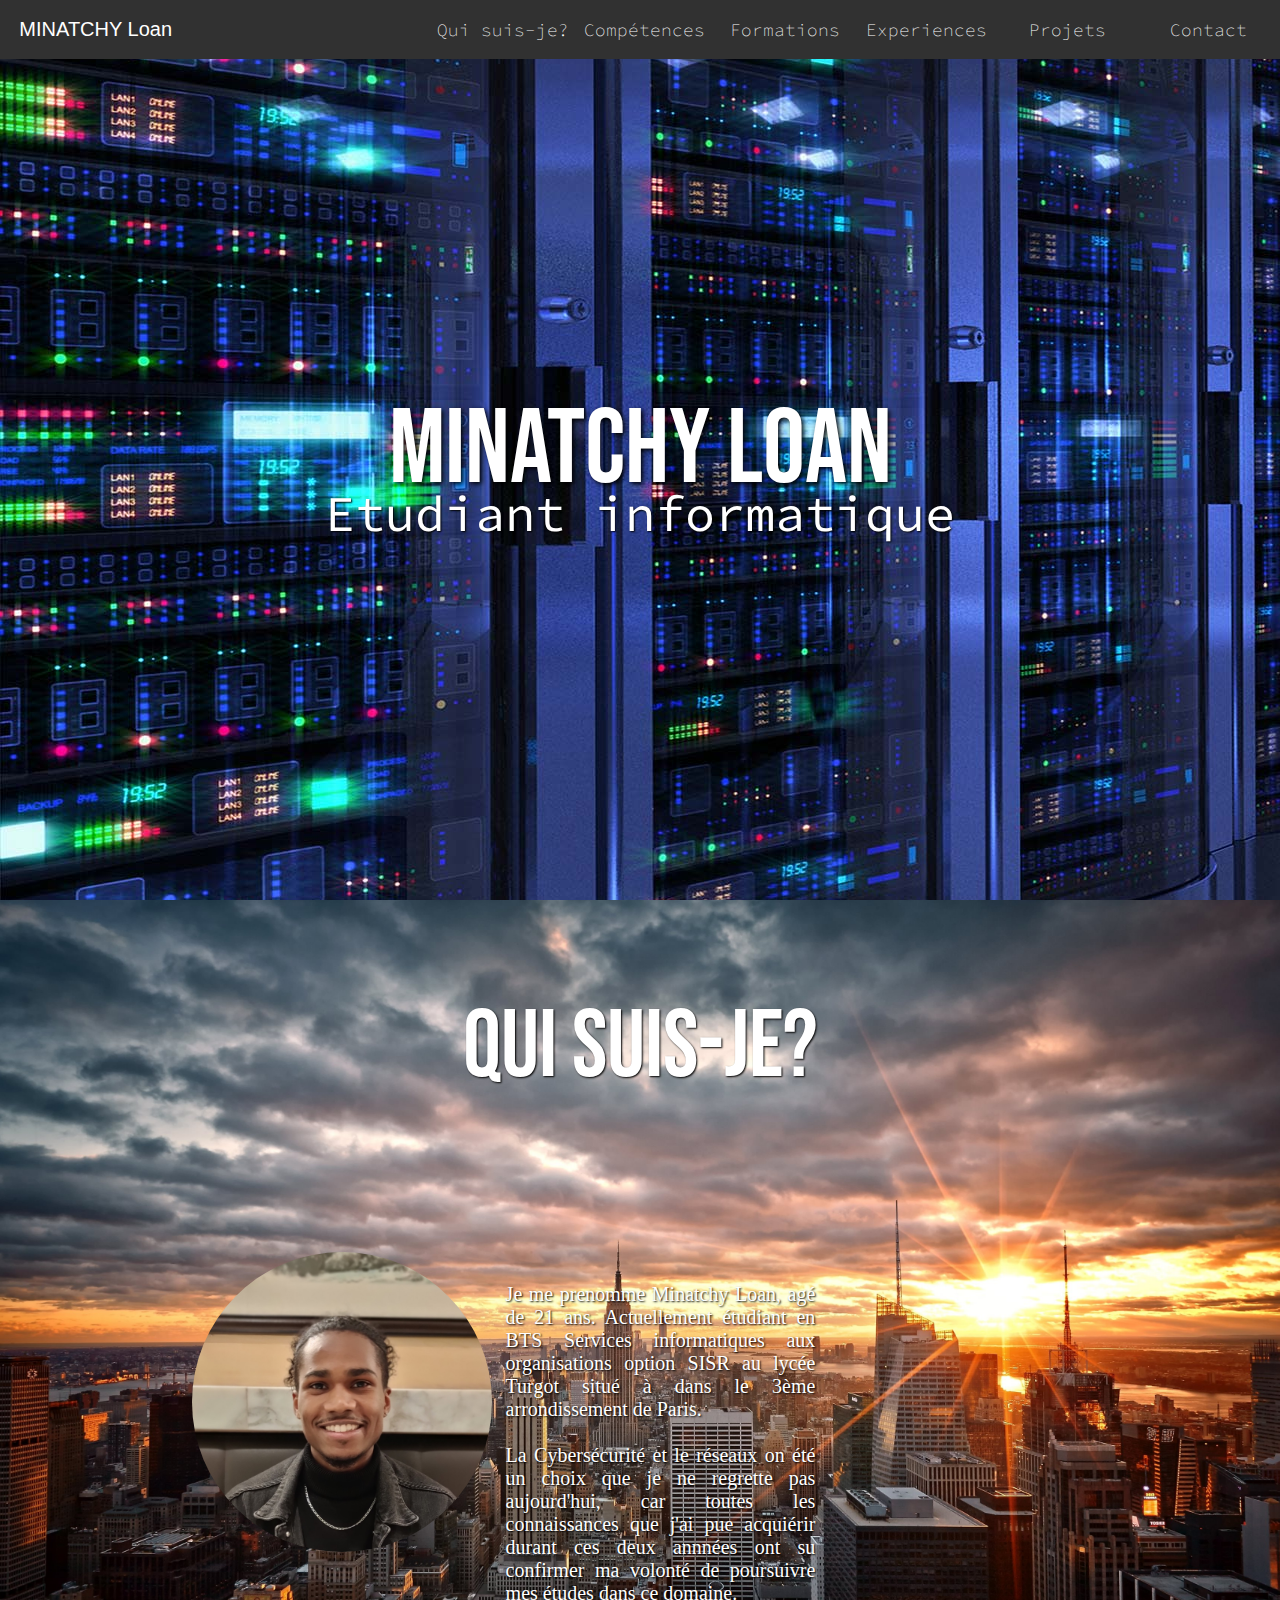
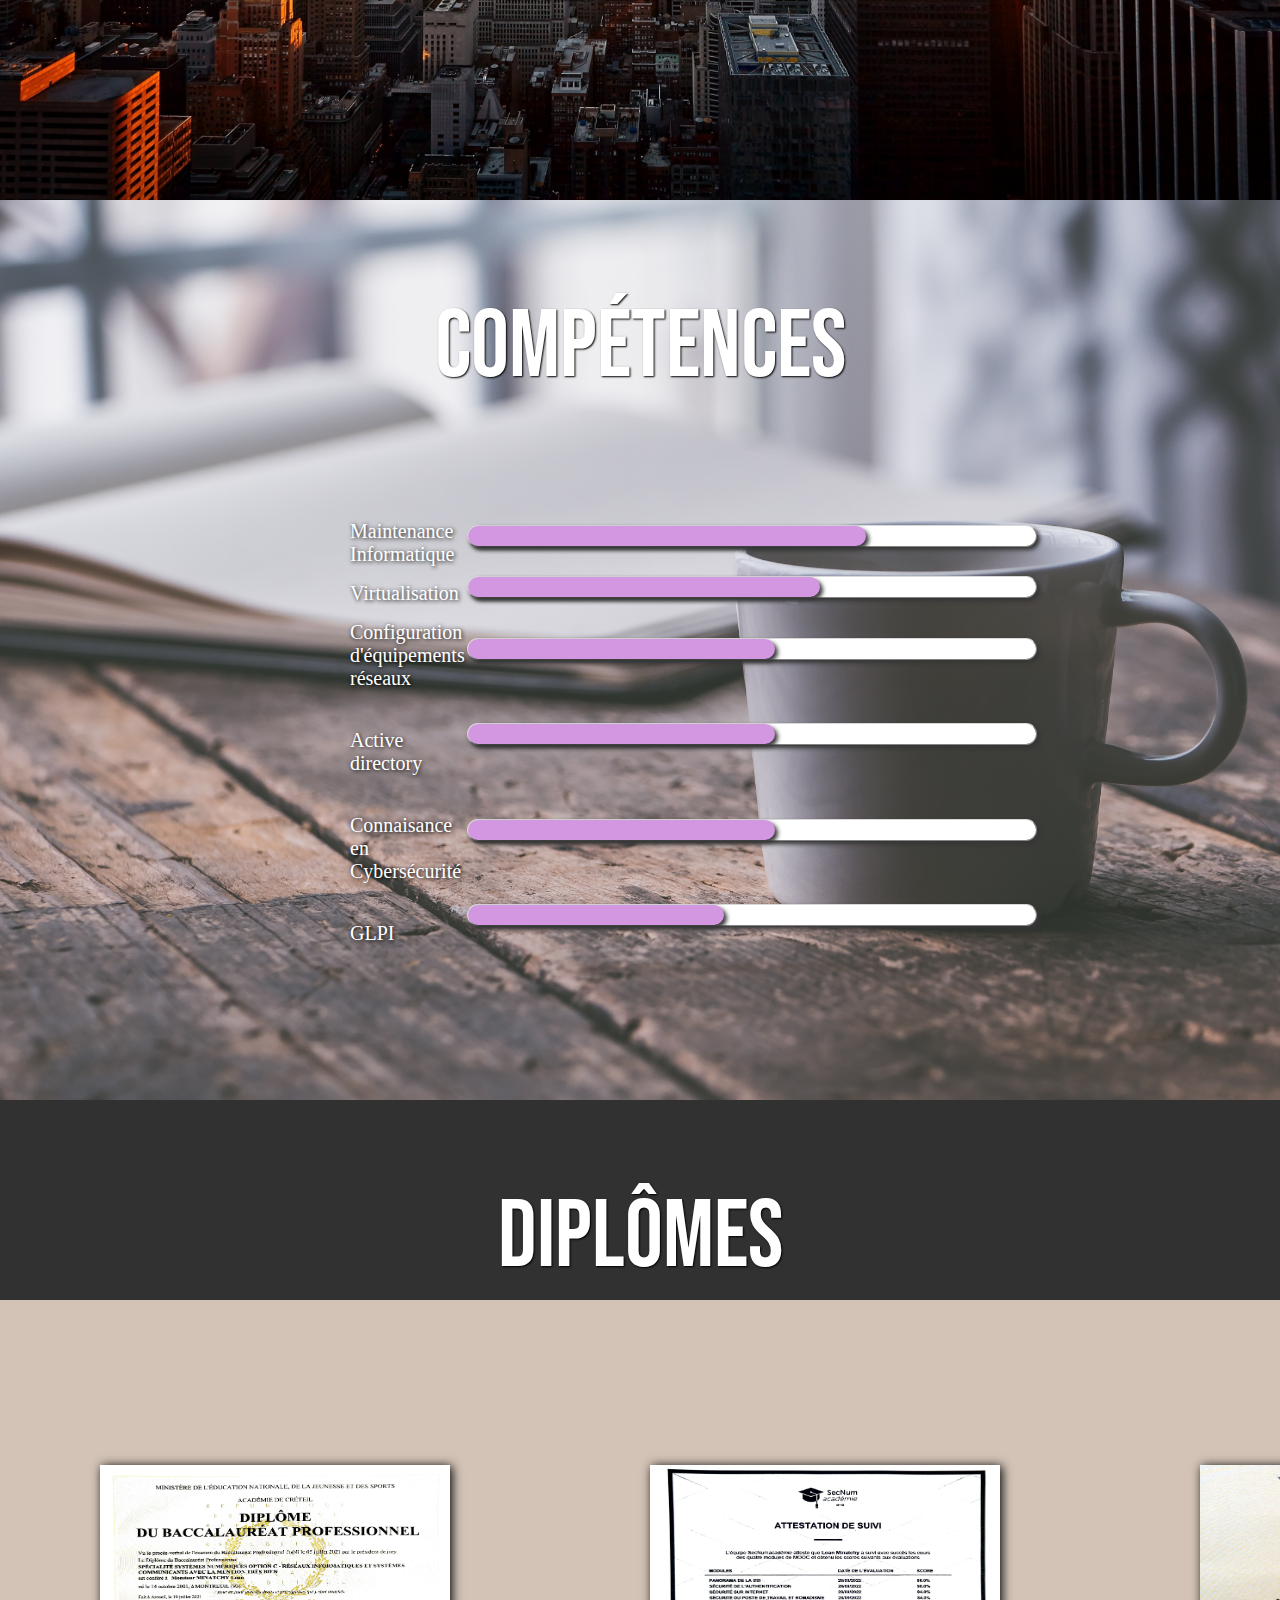
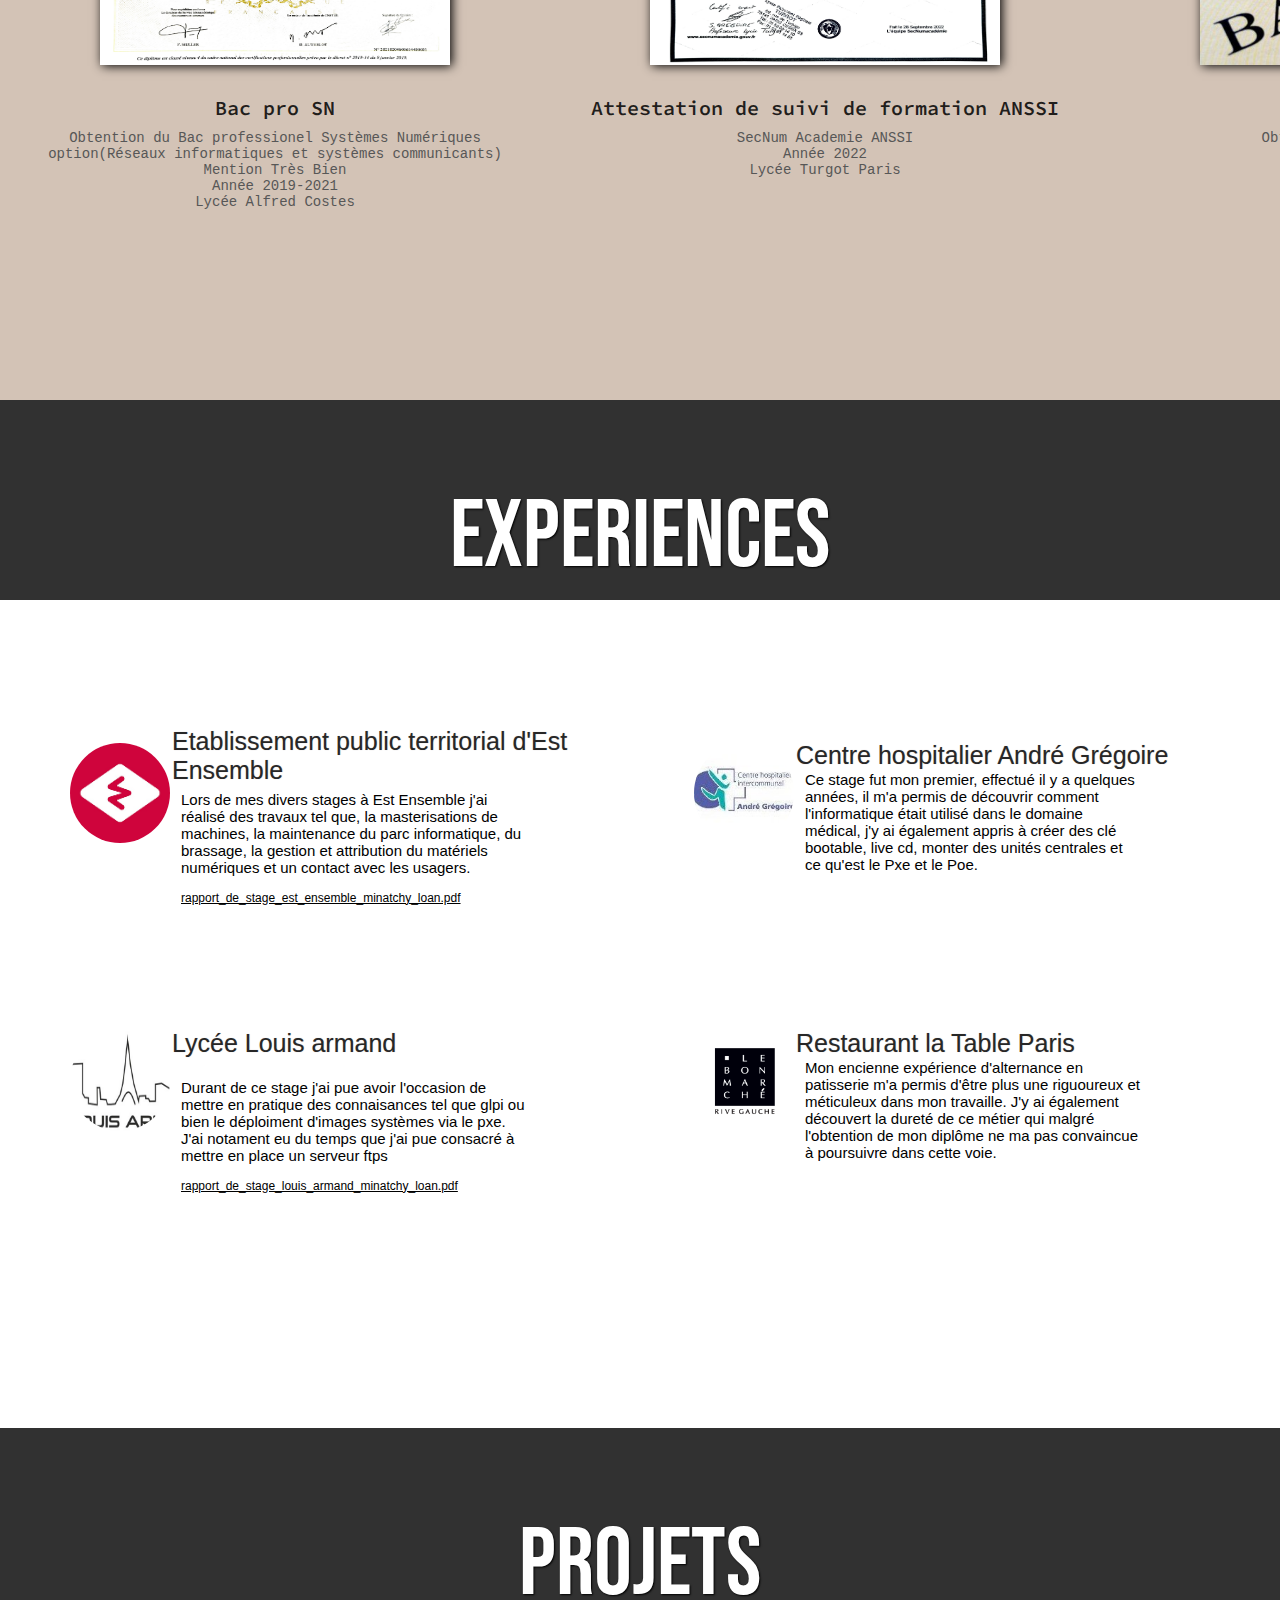
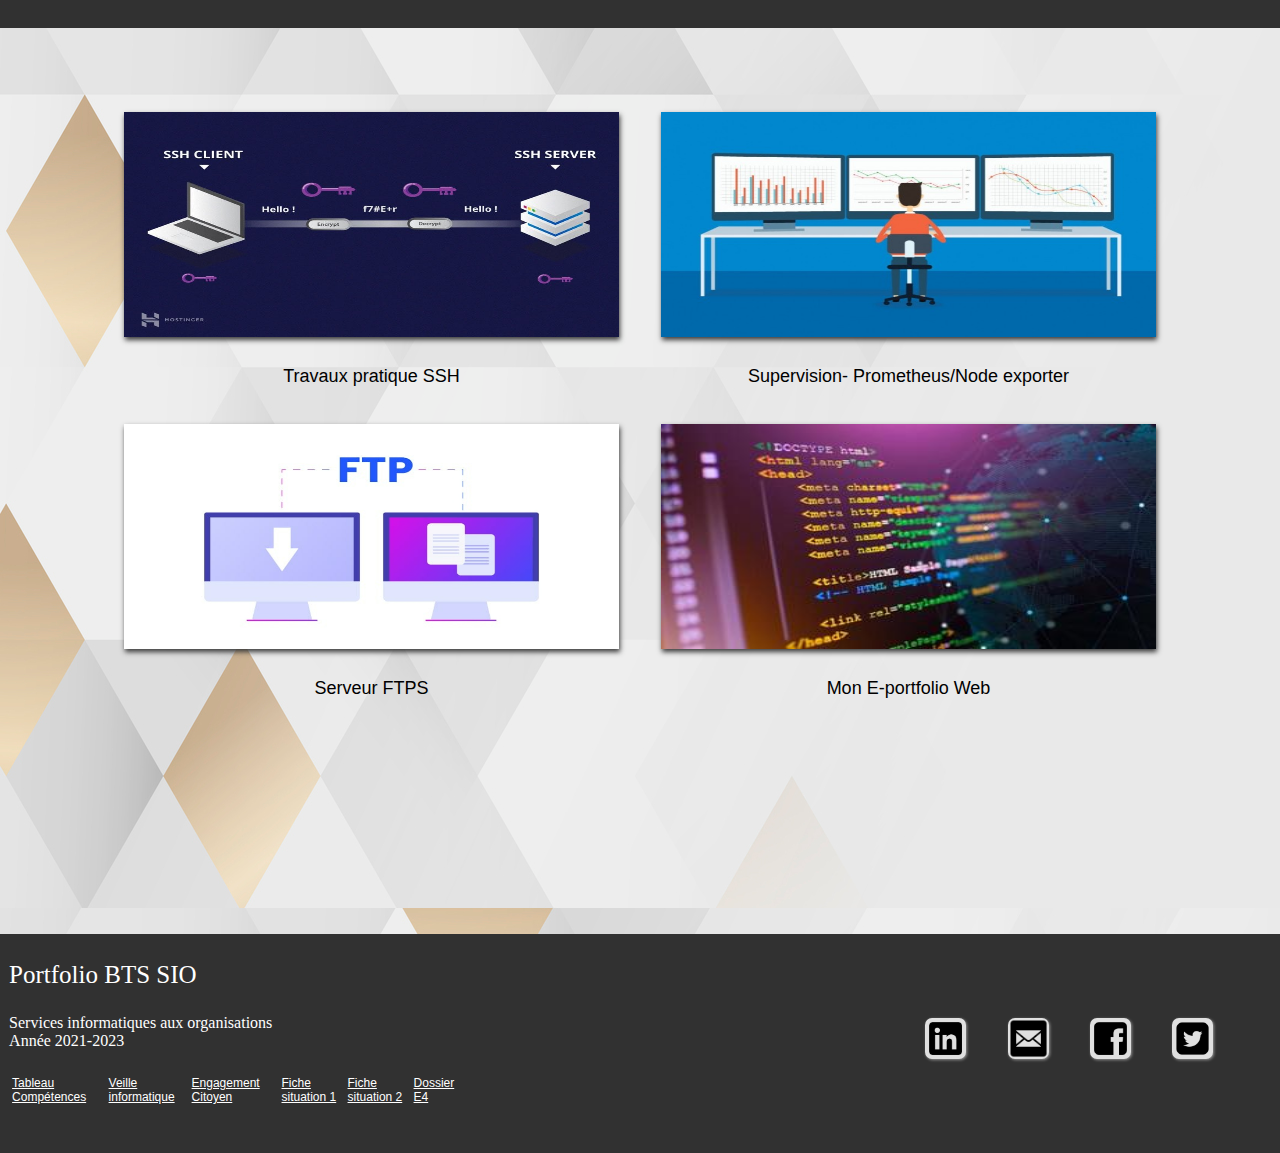
<file: index.html>
<html class="html"> 
	<head>
			<style>
					a{   /** Supression du soulignement sous les lien **/
						text-decoration:none;
					}
			</style>
		
		<title>Portfolio Minatchy Loan</title>	
		<meta charset="UTF-8">
		<link href="style - Copie.css" type="text/css" rel="stylesheet" media="all">
		

		<div class='firsttitle'>
				<link rel="preconnect" href="https://fonts.googleapis.com">
				<link rel="preconnect" href="https://fonts.gstatic.com" crossorigin>
				<link href="https://fonts.googleapis.com/css2?family=Bebas+Neue&family=Montserrat&family=Source+Code+Pro:wght@300&family=Staatliches&display=swap" rel="stylesheet">
			
			<style>
					.firsttitle,.sousFirstTitle{
								color: white;
					}
			</style>
		</div>			
		
		<div class='firsttitle'>
				<link rel="preconnect" href="https://fonts.googleapis.com">
				<link rel="preconnect" href="https://fonts.gstatic.com" crossorigin>
				<link href="https://fonts.googleapis.com/css2?family=Montserrat&family=Source+Code+Pro:wght@300&display=swap" rel="stylesheet">
		

			
		</div>
	</head>


			<!--Décoration sous title
			<div class="underline"></div>-->
			<!--Entete-->
			<body class="body">
			<table class="tableauFirst">
				<tr>
					<th class="cellule1TableauFirst"><p class="colortext">MINATCHY Loan</p></th>
					<th class="celluleTableauFirst"><a href="#QuiSuisJe"><p class="colortext">Qui suis-je?</p> </a> </th>
					<th class="celluleTableauFirst"><a href="#Competences"><p class="colortext">Compétences<p></a></th>  
					<th class="celluleTableauFirst"><a href="#formation"><p class="colortext">Formations</p> </a> </th>
					<th class="celluleTableauFirst"><a href="#experiences"><p class="colortext">Experiences</p> </a> </th>
					<th class="celluleTableauFirst"><a href="#projets"><p class="colortext">Projets</p> </a> </th>
					<th class="celluleTableauFirst"><a href="#contact"><p class="colortext">Contact</p> </a></th>
				</tr>
			</table>

			
				<!--Premiere image-->
					<div class="blurFilter">
						<div class='imgfirst' >
							<!--<img src="1er image-server-computer.jpg"   >class="blurFilter"-->
							<div class='firsttitle'>MINATCHY LOAN <br></div>
							<div class='sousFirstTitle'>Etudiant informatique</div>
						</div>
					</div>
				
				<!--Qui suis-je?-->
				<div class="backgroundQ">
					<div id="QuiSuisJe">
						<div class="title">Qui suis-je?</div>
					</div>
						<div class="boxContenueTitle">
							<table class="tableau2">
								<td class="colone1Tableau2">
									<img class='imageRonde' src="me3.jpg"> 
								</td >

								<td class="colone2Tableau2">
									<div class='enteteMaBio'>
										<p>Je me prenomme Minatchy Loan, agé de 21 ans. Actuellement étudiant en BTS Services informatiques aux organisations option SISR au lycée Turgot situé à dans le 3ème arrondissement de Paris.<br><br>
											La Cybersécurité et le réseaux on été un choix que je ne regrette pas aujourd'hui, car toutes les connaissances que j'ai pue acquiérir durant ces deux annnées ont su confirmer ma volonté de poursuivre mes études dans ce domaine.
									</div>
								</td>
							</table>
						</div>		
				</div>

				<!--Compétence-->
				<div class="backgroundC">
					<div id="Competences">
						<div class="title">Compétences</div>
							<!--<div class="underline"></div>-->
								<div class="boxContenueTitle">
								
							<table class=tableau3Competence>
								<tr class="redimentionTrCompetence">
										<td  class="redimentionTdC1"><p class="sousTiltleCompetence">Maintenance Informatique<p></td>
										<td class="redimentionTdC2"><div class="barre100"><div class="barre90"></div></td></div>
										
								</tr>
								
								<tr class="redimentionTrCompetence">	
										<td class="redimentionTdC1"><p class="sousTiltleCompetence">Virtualisation<p></td>
										<td class="redimentionTdC2"><div class="barre100"><div class="barre80"></div></td></div>

								</tr>

								<tr class="redimentionTrCompetence">
										<td class="redimentionTdC1"><p class="sousTiltleCompetence">Configuration d'équipements réseaux<p></td>
										<td class="redimentionTdC2"><div class="barre100"><div class="barre70"></div></td></div>
								</tr>

								<tr class="redimentionTrCompetence">
									<td class="redimentionTdC1"><p class="sousTiltleCompetence"><br>Active directory</br></p></td>
									<td class="redimentionTdC2"><div class="barre100"><div class="barre70"></div></td></div>
								</tr>

								<tr class="redimentionTrCompetence">
									<td class="redimentionTdC1"><p class="sousTiltleCompetence"><br>Connaisance en Cybersécurité</br></p></td>
									<td class="redimentionTdC2"><div class="barre100"><div class="barre70"></div></td></div>
								</tr>

								<tr class="redimentionTrCompetence">
									<td class="redimentionTdC1"><p class="sousTiltleCompetence"><br>GLPI</br></p></td>
									<td class="redimentionTdC2"><div class="barre100"><div class="barre60"></div></td></div>
								</tr>

							</table>
						</div>
					</div>
				</div> 
				   
				<!--Diplome-->
				<div class="backgroundD">
				<div id="formation"></div>
					<div class="title2">Diplômes</div>
					<div class="boxContenueDiplome"> 
				
						<table class="tableau4Diplome">
							<tr>
								<td class="imageBoxDiplome"><img src="Bac_pro.PNG" class="miniBoxImage"> </td>
								<td class="imageBoxDiplome"><img src="Attestation.PNG"  class="miniBoxImage"> </td>
								<td class="imageBoxDiplome"><img src="diplome.jpeg"  class="miniBoxImage"> </td>
							</tr>

							<tr>
								<td class="celluleTitreDiplome"><p class=titreDiplome>Bac pro SN</p></td>
								<td class="celluleTitreDiplome"><p class=titreDiplome>Attestation de suivi de formation ANSSI</p></td>
								<td class="celluleTitreDiplome"><p class=titreDiplome>Cap pâtisserie</p></td>
							</tr>
							
							<tr>
								<td class="celluleTexteDiplome">
									<p class="textDiplome">Obtention du Bac professionel Systèmes Numériques<br>
									option(Réseaux informatiques et systèmes communicants)<br>
									Mention Très Bien <br>
									Année 2019-2021<br>
									Lycée Alfred Costes</p>
								</td>

								<td class="celluleTexteDiplome">
									<p class="textDiplome">SecNum Academie ANSSI<br>
										Année 2022<br>
										Lycée Turgot Paris</p>
								</td>

								<td class="celluleTexteDiplome">
									<p class="textDiplome">Obtention du Cap pâtisserie<br>
									Année 2017-2019 <br>
									Campus des métier</p>
								</td>
							<tr>
						</table>
					</div>
				</div>
					
					<!--Experience(faute d'orthographe à corriger çi dessous)-->
					<div class="backgroundE">
					<div id="experiences"></div>
							<div class="title2">Experiences</div>
							<div class="boxContenueTitle"> 
						
								<table class="tableau5Experiences">
									<tr>
										<td rowspan="2" class="redimentionCelluleImageronde"><a href="Présentation powerpoint- Minatchy Loan.pptx" download="soutenance_de_stage_minatchy_loan.ppxt"><img src="estEnsemble.png" class="miniCercleImage"> </a></td>
										<td class=boxTitleExperience><p class="titreExperience">Etablissement public territorial d'Est Ensemble</p></td>
										
										<td rowspan="2" class="redimentionCelluleImageronde"><img src="hopital de montreuil modif.jpg"  class="miniCercleImage"></td>
										<td class=boxTitleExperience><p class="titreExperience">Centre hospitalier André Grégoire</p></td>
									</tr>

									<tr>
										<td class=boxTextExperience>
											<p class="textExperience">Lors de mes divers stages à Est Ensemble j'ai réalisé des travaux tel que, la masterisations de machines, la maintenance du parc informatique, du brassage, la gestion et attribution du matériels numériques et un contact avec les usagers.   </p>
											<a href="Rappot de stage 1ere année Bts Sio-Minatchy Loan .pdf" download="rapport_de_stage_est_ensemble_minatchy_loan.pdf"><p class="textExperienceLien">rapport_de_stage_est_ensemble_minatchy_loan.pdf </p></a>
										</td>
										<td class=boxTextExperience><p class="textExperience">Ce stage fut mon premier, effectué il y a quelques années, il m'a permis de découvrir comment l'informatique était utilisé dans le domaine médical, j'y ai également appris à créer des clé bootable, live cd, monter des unités centrales et ce qu'est le Pxe et le Poe.  </p>
											<br></br>
										</td>
									</tr>

									
									<tr>
										<td rowspan="2" class="redimentionCelluleImageronde"><img src="Louis-Armand2.jpg" class="miniCercleImage"> </td>
										<td class=boxTitleExperience><p class="titreExperience">Lycée Louis armand</p></td>
										
										<td rowspan="2" class="redimentionCelluleImageronde"><img src="la table2.png"  class="miniCercleImage"></td>
										<td class=boxTitleExperience><p class="titreExperience">Restaurant la Table Paris </p></td>
									</tr>

									<tr>
										<td class=boxTextExperience>
											<p class="textExperience">Durant de ce stage j'ai pue avoir l'occasion de mettre en pratique des connaisances tel que glpi ou bien le déploiment d'images systèmes via le pxe. J'ai notament eu du temps que j'ai pue consacré à mettre en place un serveur ftps </p>
											<a href="Rapport_de_stage_lycée_louis_armand.pdf" download="rapport_de_stage_louis_armand_minatchy_loan.pdf"><p class="textExperienceLien">rapport_de_stage_louis_armand_minatchy_loan.pdf</p></a>
										</td>
										<td class=boxTextExperience><p class="textExperience">Mon encienne expérience d'alternance en patisserie m'a permis d'être plus une riguoureux et méticuleux dans mon travaille. J'y ai également découvert la dureté de ce métier qui malgré l'obtention de mon diplôme ne ma pas convaincue à poursuivre dans cette voie. </p>
											<br></br>
										</td>
									</tr>
									
								</table>
							</div>
					</div>


					<!--Projets-->
					<div class="backgroundP">
						<div id="projets">
							<div class="title2">Projets</div>
							
								<table class="Tableau6Projets">
									<tr> 
										<td class="case1"> <a href="SSH configuration.pdf" download="Projet_SSH_configuration.pdf"><img src="ssh.jpg" class="boxImageTab6"></a> </td>
										<td rowpan="2" class="casevide"></td>
										<td class="case1"> <a href="Installation prometheus.pdf" download="Projet_Installation_prometheus.pdf"><img src="supervision.jpg" class="boxImageTab6"></a></td>
									</tr>
									
									<tr> 
										<td class="case2"><p class="boxTitreTab6">Travaux pratique SSH</p></td>
										<td rowpan="2" class="casevide"></td>
										<td class="case2"><p class="boxTitreTab6">Supervision- Prometheus/Node exporter</p></td>	
									</tr>

									<tr> 
										<td class="case1"><a href="Note SRV-FTP-virtualbox-portfolio.pdf" download="Projet_Note_SRV_FTP_virtualbox.pdf"><img src="ftp.png" class="boxImageTab6"></a></td>
										<td rowpan="2" class="casevide"></td>
										<td class="case1"><a href="index.html" download="site_web_minatchy_loan.html"></a><img src="html_css.jpg" class="boxImageTab6"></td>
									</tr>

									<tr> 
										<td class="case2"><p class="boxTitreTab6">Serveur FTPS</p></td>
										<td rowpan="2" class="casevide"></td>
										<td class="case2"><p class="boxTitreTab6">Mon E-portfolio Web</p></td>
									</tr>
									
									
								</table>
		
							</div>
						</div>
					</div>

					<!--Contact-->
					<div class="backgroundPiedDePage">
						<div id="contact">
							<table class="tableau7Contact">
								<tr>
									<td class="coloneTableau7">
										<span class="boxSizeTableau7">
											<p class="textTableau7">Portfolio BTS SIO <p>
											<p class="paratextTableau7"> Services informatiques aux organisations<br>Année 2021-2023</p>
											<table class="celuleColone1">
												<td><a href="Tableau de compétences.pdf" download="tableau_de_compétences_minatchy_loan.pdf"><p class="textContactLien">Tableau Compétences</p></a></td>
												<td><a href="Veille technologique E6.pptx" download="veille_technologique_E6_minatchy_loan.pptx"><p class="textContactLien">Veille informatique</p></a></td>
												<td><a href="Engagement Citoyen.pdf" download="Engagement_Citoyen_minatchy_loan.pdf"><p class="textContactLien">Engagement Citoyen</p></a></td>
												<td><a href="Fiche_situation 1- Zabbix- E5-Portfolio Minatchy loan .pdf" download="Fiche_situation_1_Zabbix_E5_Portfolio_Minatchy_loan.pdf"><p class="textContactLien">Fiche situation 1</p></a></td>
												<td><a href="Fiche_situation 2 Active directory- Portfolio Minatchy Loan -.pdf" download="Fiche_situation_2_Active_directory_Portfolio_Minatchy_Loan.pdf"><p class="textContactLien">Fiche situation 2</p></a></td>
												<td><a href="Dossier E4-minatchy loan.zip" download="dossier_e4_minatchy_loan.zip"><p class="textContactLien">Dossier E4</p></a></td>
											</table>
										</span>
									</td>
									<td class="coloneTableau7"></td>
			
									<!--Tableau dans un tableau-->
									<td class="coloneTableau7"> 
										<table class="Tableau8inTab7">
											<tr>
												<td><a href="https://www.linkedin.com/login/fr?fromSignIn=true&trk=guest_homepage-basic_nav-header-signin"><img src="Linkdin.png" class="celluleTableau8img"></a></td>
												<td><a href="https://accounts.google.com/signin/v2/identifier?continue=https%3A%2F%2Fmail.google.com%2Fmail%2F&service=mail&sacu=1&rip=1&flowName=GlifWebSignIn&flowEntry=ServiceLogin"><img src="Mail.png" class="celluleTableau8img"></a></td> 
												<td><a href="https://fr-fr.facebook.com/"><img src="Facebook.png" class="celluleTableau8img"></a></td>
												<td><a href="https://twitter.com/?lang=fr"><img src="Twitter.png" class="celluleTableau8img"></a></td>
											</tr>
										</table>
									</td>

								</tr>
							</table>
						</div>
					</div>				
					
<!--MINATCHY LOAN BTS SIO 2A-->
</file>
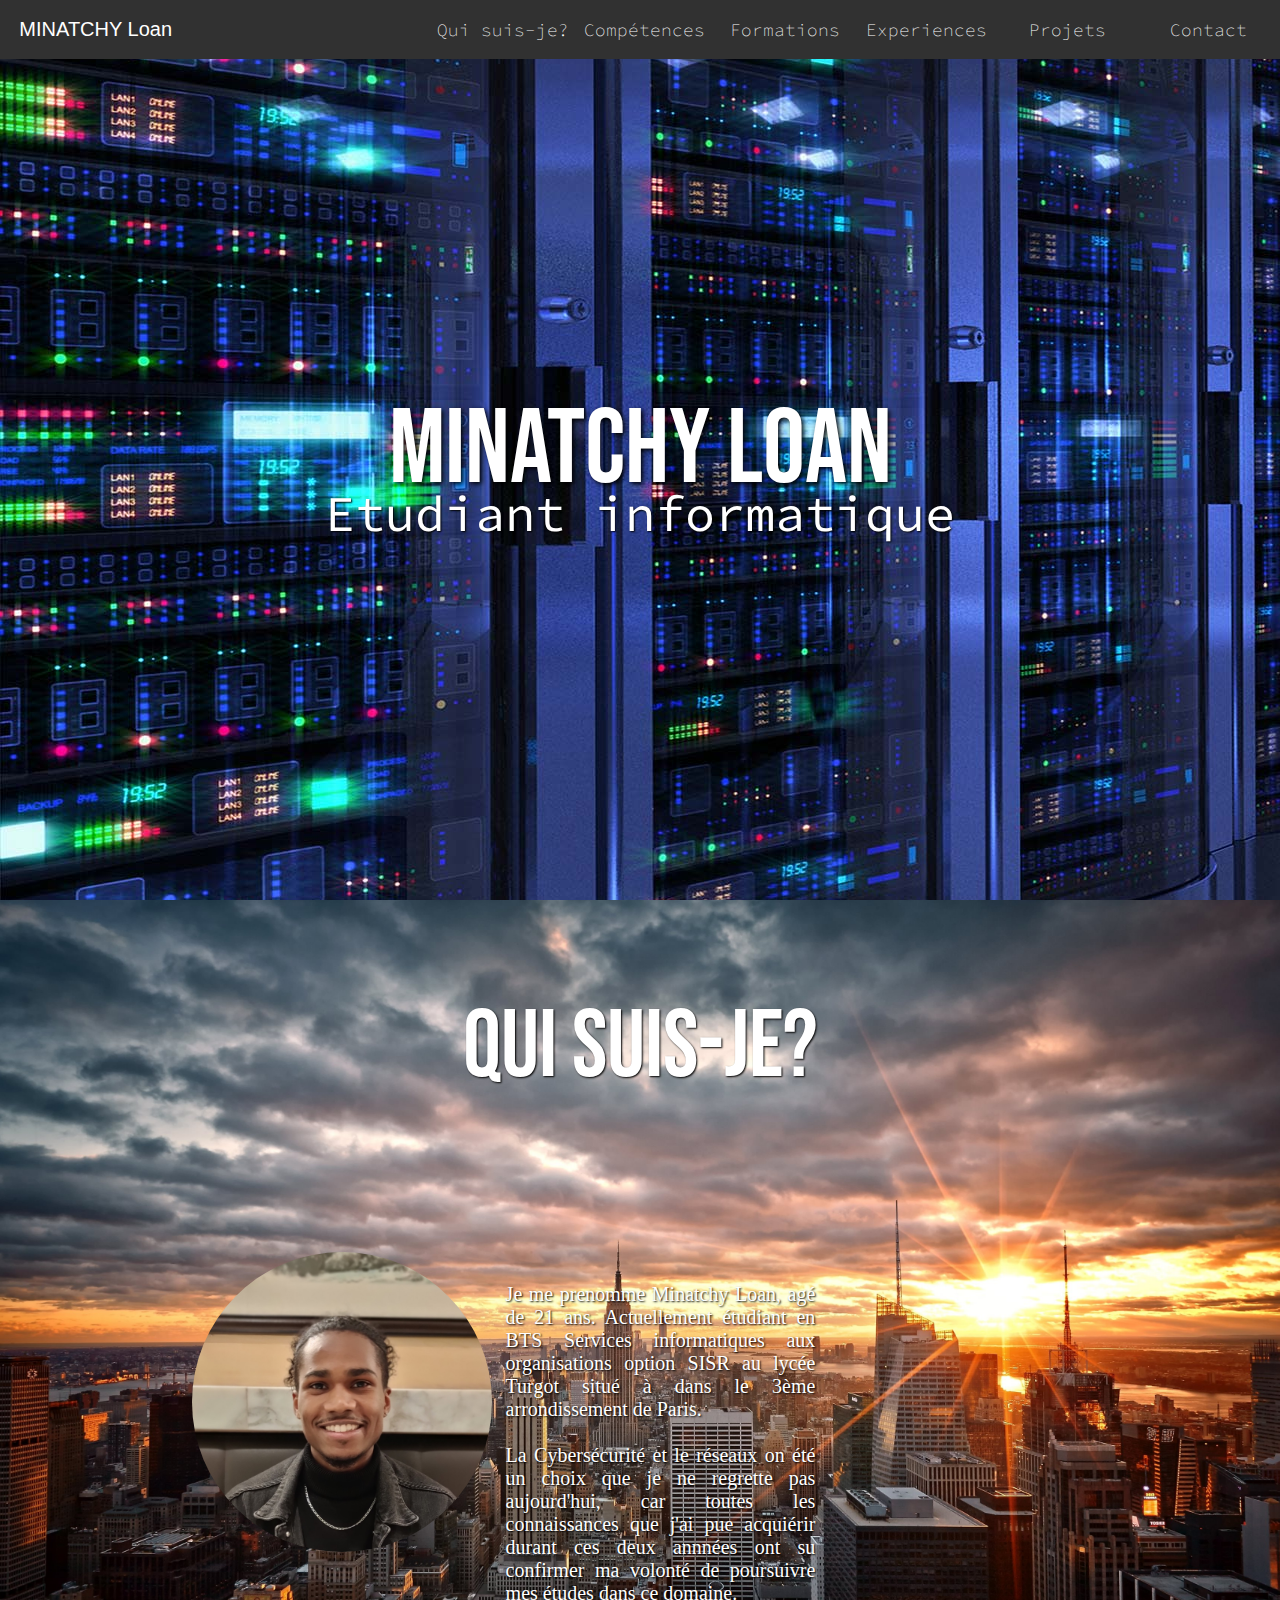
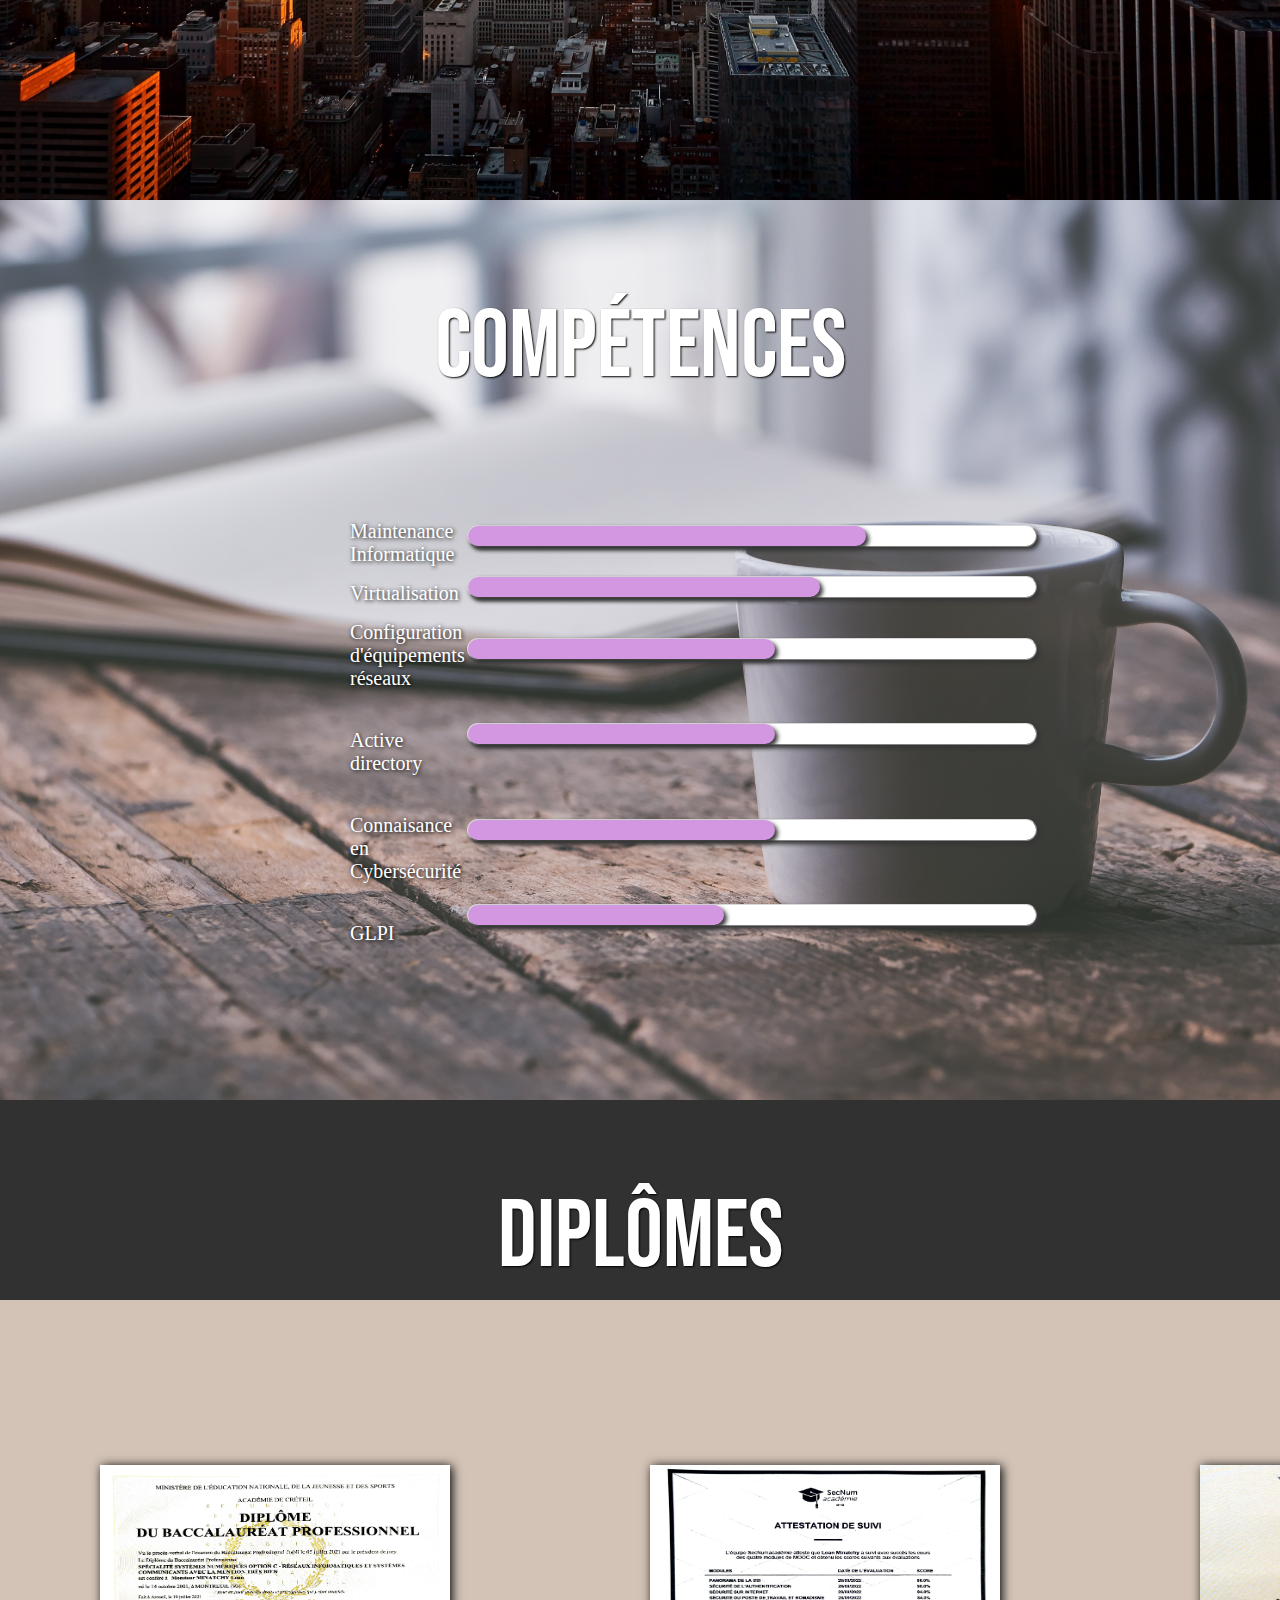
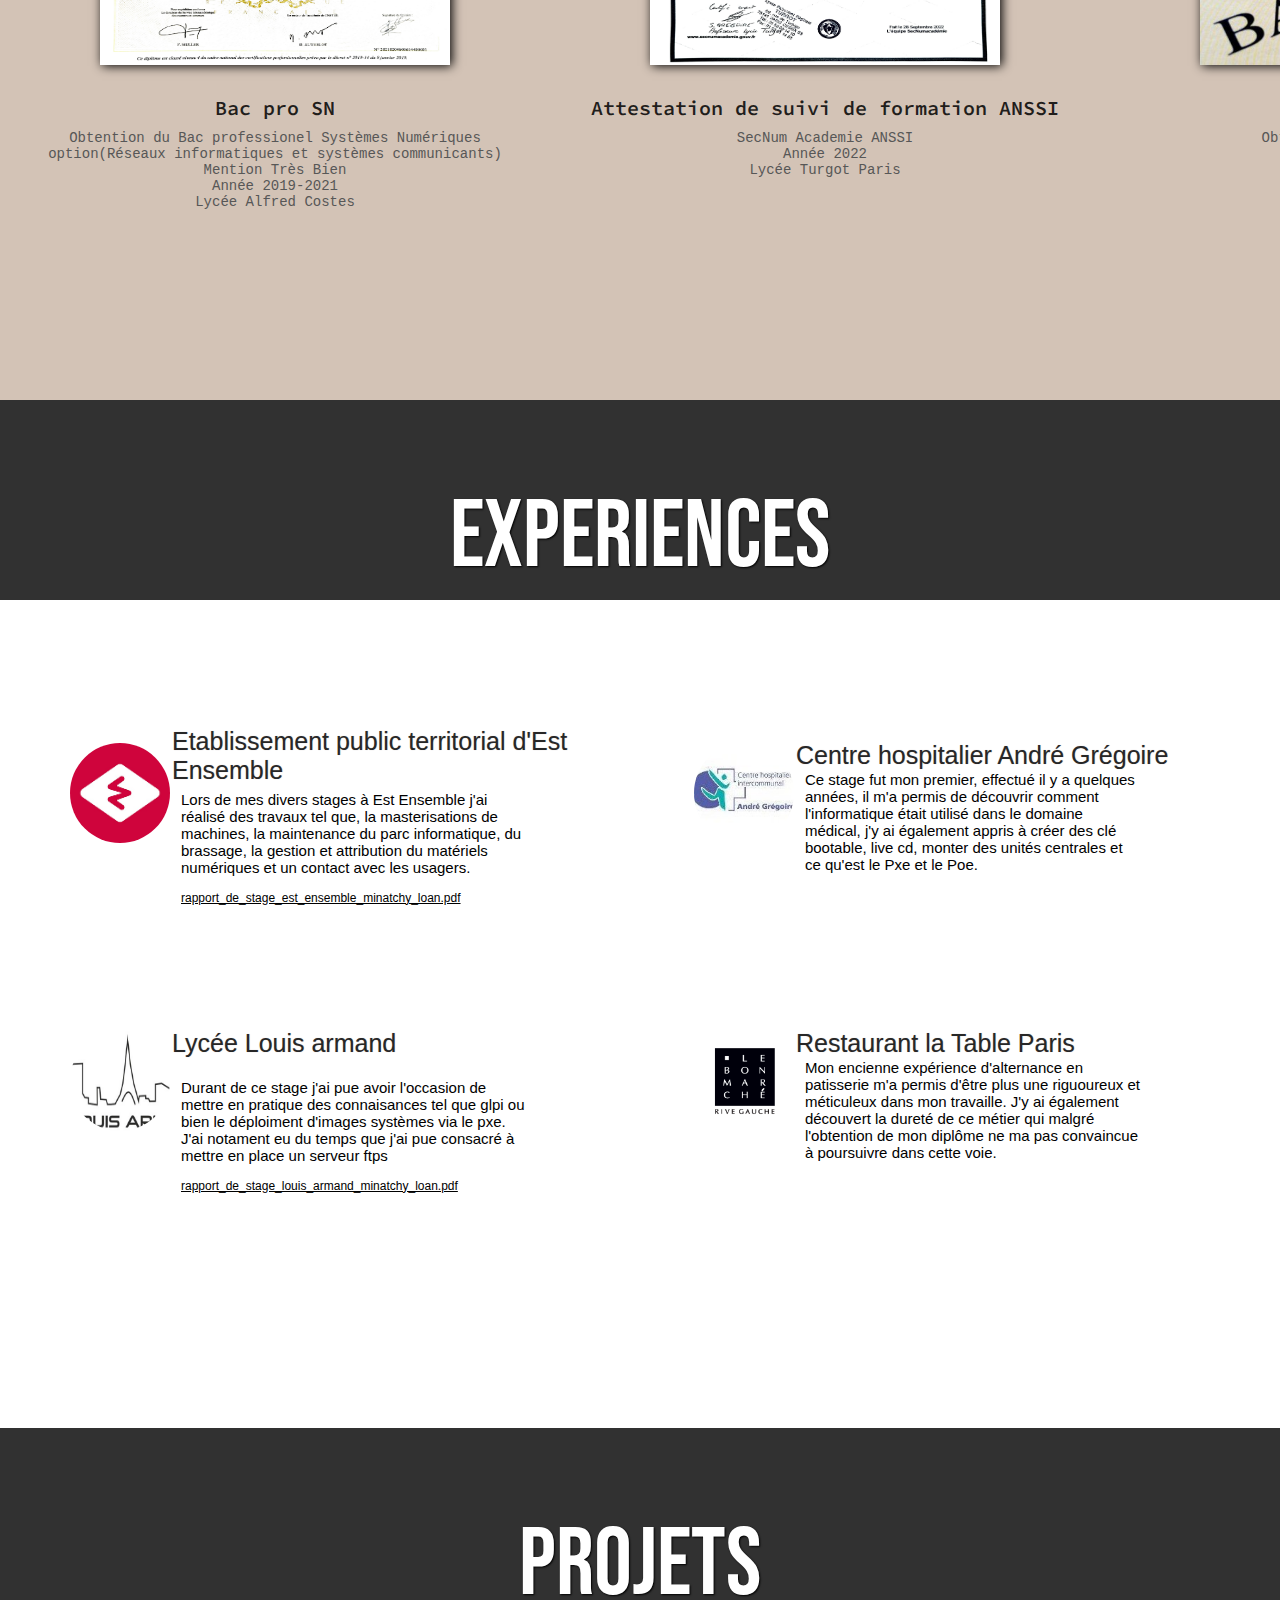
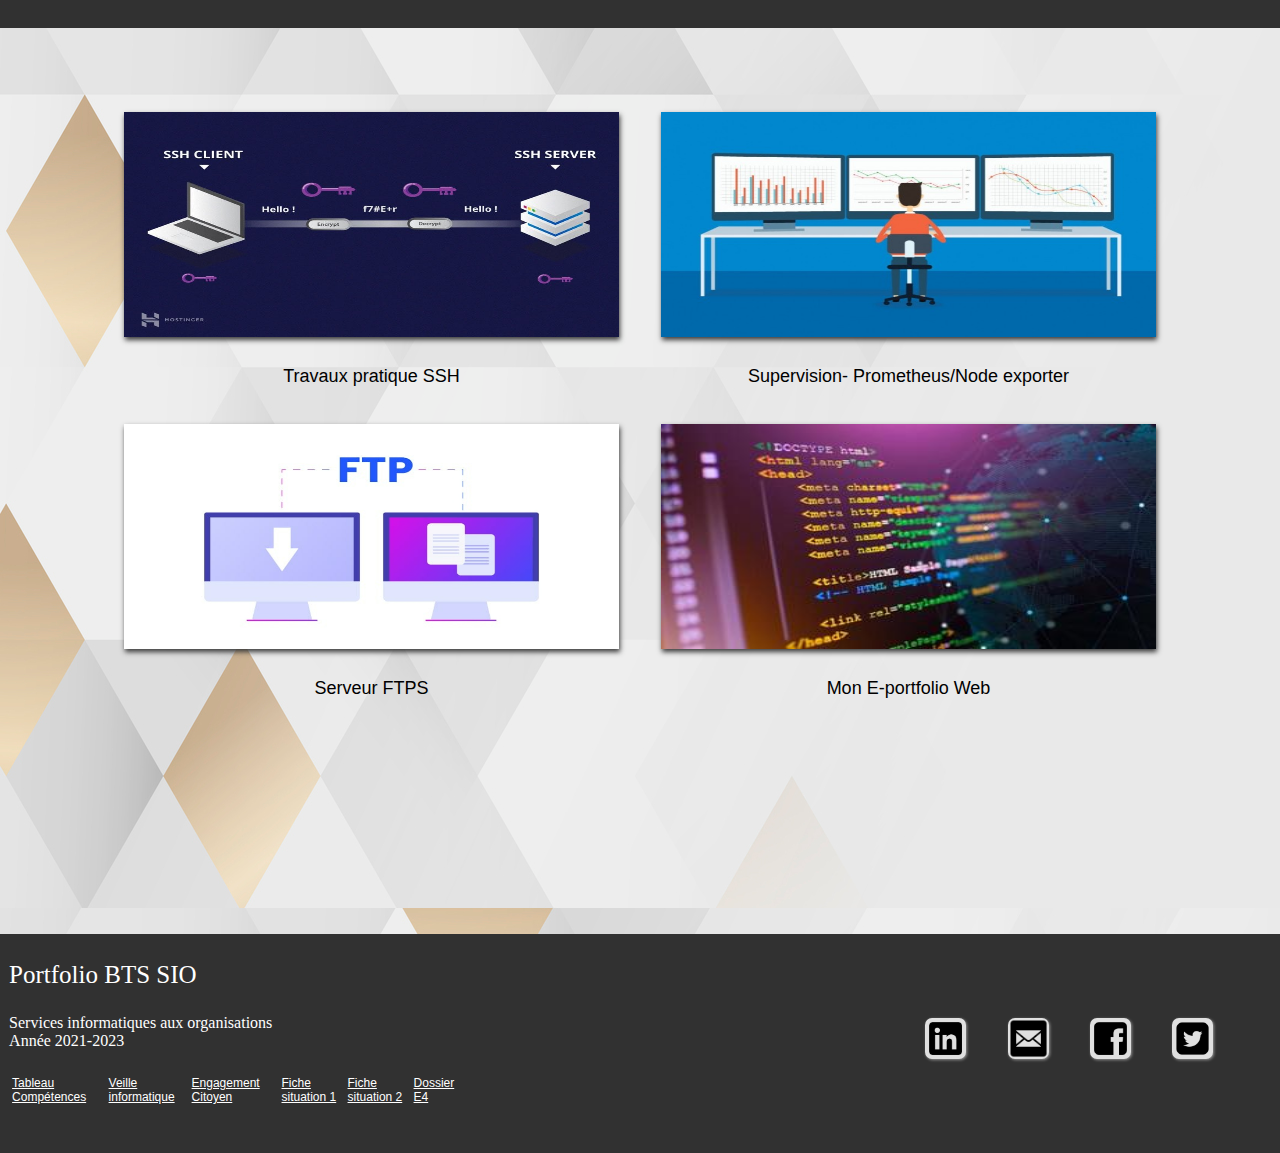
<file: Mon site web - Copie.html>
<html class="html"> 
	<head>
			<style>
					a{   /** Supression du soulignement sous les lien **/
						text-decoration:none;
					}
			</style>
		
		<title>Portfolio Minatchy Loan</title>	
		<meta charset="UTF-8">
		<link href="style - Copie.css" type="text/css" rel="stylesheet" media="all">
		

		<div class='firsttitle'>
				<link rel="preconnect" href="https://fonts.googleapis.com">
				<link rel="preconnect" href="https://fonts.gstatic.com" crossorigin>
				<link href="https://fonts.googleapis.com/css2?family=Bebas+Neue&family=Montserrat&family=Source+Code+Pro:wght@300&family=Staatliches&display=swap" rel="stylesheet">
			
			<style>
					.firsttitle,.sousFirstTitle{
								color: white;
					}
			</style>
		</div>			
		
		<div class='firsttitle'>
				<link rel="preconnect" href="https://fonts.googleapis.com">
				<link rel="preconnect" href="https://fonts.gstatic.com" crossorigin>
				<link href="https://fonts.googleapis.com/css2?family=Montserrat&family=Source+Code+Pro:wght@300&display=swap" rel="stylesheet">
		

			
		</div>
	</head>


			<!--Décoration sous title
			<div class="underline"></div>-->
			<!--Entete-->
			<body class="body">
			<table class="tableauFirst">
				<tr>
					<th class="cellule1TableauFirst"><p class="colortext">MINATCHY Loan</p></th>
					<th class="celluleTableauFirst"><a href="#QuiSuisJe"><p class="colortext">Qui suis-je?</p> </a> </th>
					<th class="celluleTableauFirst"><a href="#Competences"><p class="colortext">Compétences<p></a></th>  
					<th class="celluleTableauFirst"><a href="#formation"><p class="colortext">Formations</p> </a> </th>
					<th class="celluleTableauFirst"><a href="#experiences"><p class="colortext">Experiences</p> </a> </th>
					<th class="celluleTableauFirst"><a href="#projets"><p class="colortext">Projets</p> </a> </th>
					<th class="celluleTableauFirst"><a href="#contact"><p class="colortext">Contact</p> </a></th>
				</tr>
			</table>

			
				<!--Premiere image-->
					<div class="blurFilter">
						<div class='imgfirst' >
							<!--<img src="1er image-server-computer.jpg"   >class="blurFilter"-->
							<div class='firsttitle'>MINATCHY LOAN <br></div>
							<div class='sousFirstTitle'>Etudiant informatique</div>
						</div>
					</div>
				
				<!--Qui suis-je?-->
				<div class="backgroundQ">
					<div id="QuiSuisJe">
						<div class="title">Qui suis-je?</div>
					</div>
						<div class="boxContenueTitle">
							<table class="tableau2">
								<td class="colone1Tableau2">
									<img class='imageRonde' src="me3.jpg"> 
								</td >

								<td class="colone2Tableau2">
									<div class='enteteMaBio'>
										<p>Je me prenomme Minatchy Loan, agé de 21 ans. Actuellement étudiant en BTS Services informatiques aux organisations option SISR au lycée Turgot situé à dans le 3ème arrondissement de Paris.<br><br>
											La Cybersécurité et le réseaux on été un choix que je ne regrette pas aujourd'hui, car toutes les connaissances que j'ai pue acquiérir durant ces deux annnées ont su confirmer ma volonté de poursuivre mes études dans ce domaine.
									</div>
								</td>
							</table>
						</div>		
				</div>

				<!--Compétence-->
				<div class="backgroundC">
					<div id="Competences">
						<div class="title">Compétences</div>
							<!--<div class="underline"></div>-->
								<div class="boxContenueTitle">
								
							<table class=tableau3Competence>
								<tr class="redimentionTrCompetence">
										<td  class="redimentionTdC1"><p class="sousTiltleCompetence">Maintenance Informatique<p></td>
										<td class="redimentionTdC2"><div class="barre100"><div class="barre90"></div></td></div>
										
								</tr>
								
								<tr class="redimentionTrCompetence">	
										<td class="redimentionTdC1"><p class="sousTiltleCompetence">Virtualisation<p></td>
										<td class="redimentionTdC2"><div class="barre100"><div class="barre80"></div></td></div>

								</tr>

								<tr class="redimentionTrCompetence">
										<td class="redimentionTdC1"><p class="sousTiltleCompetence">Configuration d'équipements réseaux<p></td>
										<td class="redimentionTdC2"><div class="barre100"><div class="barre70"></div></td></div>
								</tr>

								<tr class="redimentionTrCompetence">
									<td class="redimentionTdC1"><p class="sousTiltleCompetence"><br>Active directory</br></p></td>
									<td class="redimentionTdC2"><div class="barre100"><div class="barre70"></div></td></div>
								</tr>

								<tr class="redimentionTrCompetence">
									<td class="redimentionTdC1"><p class="sousTiltleCompetence"><br>Connaisance en Cybersécurité</br></p></td>
									<td class="redimentionTdC2"><div class="barre100"><div class="barre70"></div></td></div>
								</tr>

								<tr class="redimentionTrCompetence">
									<td class="redimentionTdC1"><p class="sousTiltleCompetence"><br>GLPI</br></p></td>
									<td class="redimentionTdC2"><div class="barre100"><div class="barre60"></div></td></div>
								</tr>

							</table>
						</div>
					</div>
				</div> 
				   
				<!--Diplome-->
				<div class="backgroundD">
				<div id="formation"></div>
					<div class="title2">Diplômes</div>
					<div class="boxContenueDiplome"> 
				
						<table class="tableau4Diplome">
							<tr>
								<td class="imageBoxDiplome"><img src="Bac_pro.PNG" class="miniBoxImage"> </td>
								<td class="imageBoxDiplome"><img src="Attestation.PNG"  class="miniBoxImage"> </td>
								<td class="imageBoxDiplome"><img src="diplome.jpeg"  class="miniBoxImage"> </td>
							</tr>

							<tr>
								<td class="celluleTitreDiplome"><p class=titreDiplome>Bac pro SN</p></td>
								<td class="celluleTitreDiplome"><p class=titreDiplome>Attestation de suivi de formation ANSSI</p></td>
								<td class="celluleTitreDiplome"><p class=titreDiplome>Cap pâtisserie</p></td>
							</tr>
							
							<tr>
								<td class="celluleTexteDiplome">
									<p class="textDiplome">Obtention du Bac professionel Systèmes Numériques<br>
									option(Réseaux informatiques et systèmes communicants)<br>
									Mention Très Bien <br>
									Année 2019-2021<br>
									Lycée Alfred Costes</p>
								</td>

								<td class="celluleTexteDiplome">
									<p class="textDiplome">SecNum Academie ANSSI<br>
										Année 2022<br>
										Lycée Turgot Paris</p>
								</td>

								<td class="celluleTexteDiplome">
									<p class="textDiplome">Obtention du Cap pâtisserie<br>
									Année 2017-2019 <br>
									Campus des métier</p>
								</td>
							<tr>
						</table>
					</div>
				</div>
					
					<!--Experience(faute d'orthographe à corriger çi dessous)-->
					<div class="backgroundE">
					<div id="experiences"></div>
							<div class="title2">Experiences</div>
							<div class="boxContenueTitle"> 
						
								<table class="tableau5Experiences">
									<tr>
										<td rowspan="2" class="redimentionCelluleImageronde"><a href="Présentation powerpoint- Minatchy Loan.pptx" download="soutenance_de_stage_minatchy_loan.ppxt"><img src="estEnsemble.png" class="miniCercleImage"> </a></td>
										<td class=boxTitleExperience><p class="titreExperience">Etablissement public territorial d'Est Ensemble</p></td>
										
										<td rowspan="2" class="redimentionCelluleImageronde"><img src="hopital de montreuil modif.jpg"  class="miniCercleImage"></td>
										<td class=boxTitleExperience><p class="titreExperience">Centre hospitalier André Grégoire</p></td>
									</tr>

									<tr>
										<td class=boxTextExperience>
											<p class="textExperience">Lors de mes divers stages à Est Ensemble j'ai réalisé des travaux tel que, la masterisations de machines, la maintenance du parc informatique, du brassage, la gestion et attribution du matériels numériques et un contact avec les usagers.   </p>
											<a href="Rappot de stage 1ere année Bts Sio-Minatchy Loan .pdf" download="rapport_de_stage_est_ensemble_minatchy_loan.pdf"><p class="textExperienceLien">rapport_de_stage_est_ensemble_minatchy_loan.pdf </p></a>
										</td>
										<td class=boxTextExperience><p class="textExperience">Ce stage fut mon premier, effectué il y a quelques années, il m'a permis de découvrir comment l'informatique était utilisé dans le domaine médical, j'y ai également appris à créer des clé bootable, live cd, monter des unités centrales et ce qu'est le Pxe et le Poe.  </p>
											<br></br>
										</td>
									</tr>

									
									<tr>
										<td rowspan="2" class="redimentionCelluleImageronde"><img src="Louis-Armand2.jpg" class="miniCercleImage"> </td>
										<td class=boxTitleExperience><p class="titreExperience">Lycée Louis armand</p></td>
										
										<td rowspan="2" class="redimentionCelluleImageronde"><img src="la table2.png"  class="miniCercleImage"></td>
										<td class=boxTitleExperience><p class="titreExperience">Restaurant la Table Paris </p></td>
									</tr>

									<tr>
										<td class=boxTextExperience>
											<p class="textExperience">Durant de ce stage j'ai pue avoir l'occasion de mettre en pratique des connaisances tel que glpi ou bien le déploiment d'images systèmes via le pxe. J'ai notament eu du temps que j'ai pue consacré à mettre en place un serveur ftps </p>
											<a href="Rapport_de_stage_lycée_louis_armand.pdf" download="rapport_de_stage_louis_armand_minatchy_loan.pdf"><p class="textExperienceLien">rapport_de_stage_louis_armand_minatchy_loan.pdf</p></a>
										</td>
										<td class=boxTextExperience><p class="textExperience">Mon encienne expérience d'alternance en patisserie m'a permis d'être plus une riguoureux et méticuleux dans mon travaille. J'y ai également découvert la dureté de ce métier qui malgré l'obtention de mon diplôme ne ma pas convaincue à poursuivre dans cette voie. </p>
											<br></br>
										</td>
									</tr>
									
								</table>
							</div>
					</div>


					<!--Projets-->
					<div class="backgroundP">
						<div id="projets">
							<div class="title2">Projets</div>
							
								<table class="Tableau6Projets">
									<tr> 
										<td class="case1"> <a href="SSH configuration.pdf" download="Projet_SSH_configuration.pdf"><img src="ssh.jpg" class="boxImageTab6"></a> </td>
										<td rowpan="2" class="casevide"></td>
										<td class="case1"> <a href="Installation prometheus.pdf" download="Projet_Installation_prometheus.pdf"><img src="supervision.jpg" class="boxImageTab6"></a></td>
									</tr>
									
									<tr> 
										<td class="case2"><p class="boxTitreTab6">Travaux pratique SSH</p></td>
										<td rowpan="2" class="casevide"></td>
										<td class="case2"><p class="boxTitreTab6">Supervision- Prometheus/Node exporter</p></td>	
									</tr>

									<tr> 
										<td class="case1"><a href="Note SRV-FTP-virtualbox-portfolio.pdf" download="Projet_Note_SRV_FTP_virtualbox.pdf"><img src="ftp.png" class="boxImageTab6"></a></td>
										<td rowpan="2" class="casevide"></td>
										<td class="case1"><a href="index.html" download="site_web_minatchy_loan.html"></a><img src="html_css.jpg" class="boxImageTab6"></td>
									</tr>

									<tr> 
										<td class="case2"><p class="boxTitreTab6">Serveur FTPS</p></td>
										<td rowpan="2" class="casevide"></td>
										<td class="case2"><p class="boxTitreTab6">Mon E-portfolio Web</p></td>
									</tr>
									
									
								</table>
		
							</div>
						</div>
					</div>

					<!--Contact-->
					<div class="backgroundPiedDePage">
						<div id="contact">
							<table class="tableau7Contact">
								<tr>
									<td class="coloneTableau7">
										<span class="boxSizeTableau7">
											<p class="textTableau7">Portfolio BTS SIO <p>
											<p class="paratextTableau7"> Services informatiques aux organisations<br>Année 2021-2023</p>
											<table class="celuleColone1">
												<td><a href="Tableau de compétences.pdf" download="tableau_de_compétences_minatchy_loan.pdf"><p class="textContactLien">Tableau Compétences</p></a></td>
												<td><a href="Veille technologique E6.pptx" download="veille_technologique_E6_minatchy_loan.pptx"><p class="textContactLien">Veille informatique</p></a></td>
												<td><a href="Engagement Citoyen.pdf" download="Engagement_Citoyen_minatchy_loan.pptx"><p class="textContactLien">Engagement Citoyen</p></a></td>
												<td><a href="Fiche_situation 1- Zabbix- E5-Portfolio Minatchy loan .pdf" download="Fiche_situation_1_Zabbix_E5_Portfolio_Minatchy_loan.pdf"><p class="textContactLien">Fiche situation 1</p></a></td>
												<td><a href="Fiche_situation 2 Active directory- Portfolio Minatchy Loan -.pdf" download="Fiche_situation_2_Active_directory_Portfolio_Minatchy_Loan.pdf"><p class="textContactLien">Fiche situation 2</p></a></td>
												<td><a href="Dossier E4-minatchy loan.zip" download="dossier_e4_minatchy_loan.zip"><p class="textContactLien">Dossier E4</p></a></td>
											</table>
										</span>
									</td>
									<td class="coloneTableau7"></td>
			
									<!--Tableau dans un tableau-->
									<td class="coloneTableau7"> 
										<table class="Tableau8inTab7">
											<tr>
												<td><a href="https://www.linkedin.com/login/fr?fromSignIn=true&trk=guest_homepage-basic_nav-header-signin"><img src="Linkdin.png" class="celluleTableau8img"></a></td>
												<td><a href="https://accounts.google.com/signin/v2/identifier?continue=https%3A%2F%2Fmail.google.com%2Fmail%2F&service=mail&sacu=1&rip=1&flowName=GlifWebSignIn&flowEntry=ServiceLogin"><img src="Mail.png" class="celluleTableau8img"></a></td> 
												<td><a href="https://fr-fr.facebook.com/"><img src="Facebook.png" class="celluleTableau8img"></a></td>
												<td><a href="https://twitter.com/?lang=fr"><img src="Twitter.png" class="celluleTableau8img"></a></td>
											</tr>
										</table>
									</td>

								</tr>
							</table>
						</div>
					</div>				
					
<!--MINATCHY LOAN BTS SIO 2A-->
</file>
<file: style - Copie.css>
.html {
	scroll-behavior: smooth;
}

.body{
	background-color: #ffffff;
	color: #000000;
	margin: 0px;
	
}
/**************************************Décoration soustitles*************************************************/
.underline{
	box-sizing: content-box;
	border: 1px solid rgb(14, 14, 14);
	width:10%;
	height: 1px;
	border-radius: 5px;
	background-color: rgb(14, 14, 14);
	/*box-shadow: 3px 3px 4px rgb(54, 54, 54);*/
	text-align: center;
}
/**************************************Entete*************************************************/


.tableauFirst{
	margin-top: 0px;
	margin-left: 0px;
	margin-right: 0px;
	box-sizing:content-box;
	/*border: 1px solid rgb(255, 0, 221);*/
	width: 100%;
	padding-top: 15px;
	padding-bottom: 15px;	
	padding-left:0px;
	background-color: #313131;	
	position:fixed;
	z-index: 1;	
	
}

.cellule1TableauFirst{
	padding-left: 0%;
	padding-right: 19%;
	/*border: 1px solid rgb(255, 0, 221);*/
	font-size: 20px;
	font-family: 'Segoe UI', Tahoma, Geneva, Verdana, sans-serif;
	font-weight: 100;
}
																						
.celluleTableauFirst{
	padding-left: 2px;
	padding-right: 2px;
	/*border: 1px solid rgb(255, 0, 221);*/
	width: 11%;
	font-size: 17.5px;
	font-family: 'Source Code Pro', monospace;
	font-weight:100;
}
.colortext{
	color: #ffffff;	
}
/***********************************Premiere image************************************************/
/* /*Flou d'image 
.blurFilter{
	cursor:pointer;
	-webkit-filter: blur(3px);
	filter: blur(1px);
	-webkit-transition: .3s ease-in-out;
	transition: .3s ease-in-out;
}


.blurFilter :hover  {
	-webkit-filter: blur(0);
	filter: blur(0);
}
*/

.imgfirst{
	box-sizing: content-box;
	/*border:2px solid black;*/
	width:100% ;
	height: 100%;
	display: block;
	margin-right: 0px;
	margin-left: 0px;
	margin-top: 0px;
	background-image: url("1er image-server-computer.jpg");
	text-align: center;	
}



.firsttitle{
	position: absolute;
	text-align: center;	
	top: 50%;
	left: 50%;
	transform: translate(-50%, -50%);
	font-size: 105px;
	font-family:'Bebas Neue';
	text-shadow: 2px 2px 5px black;
	z-index: 0;
}

.sousFirstTitle{
	position: absolute;
	text-align: center;	
	top: 57%;
	left: 50%;
	transform: translate(-50%, -50%);
	font-size: 50px;
	font-family:'Source Code Pro', monospace;
	text-shadow: 1px 1px 2px black;
}

/**********************************Qui suis-je?**************************************************/
.backgroundQ{
	background-image: url("city.jpg");
	background-position: center; 			/* Center the image */
	background-repeat: no-repeat; 			/* Do not repeat the image */
	background-size: cover;					 /* Resize the background image to cover the entire container */
	width: 100%;
	height:100%;
	margin-bottom: 0px;
}

.tableau2{
	
	margin-top: 0px;
	margin-bottom: 0px;
	border-collapse: collapse;
	margin-right: 0px;
	margin-left: 0px;
	width: 100%;
	height:100%;
	
	/*border: 1px solid black;*/
}


.colone1Tableau2{	/*Contien .imageRonde*/
	padding-left:15% ;
	width: 30%;
	height:80%;
	padding-bottom: 10%;
	/*border: 1px solid black;*/
}

.imageRonde{
	border-radius :50%;
	
	width:300px;
	height: 300px;
	display: inline-block;
	box-sizing: border-box;
	/*border:1px solid black;*/
}

.colone2Tableau2{	/*Contien .enteteMaBio*/
	width: 50%;
	padding-left:2% ;
	padding-right:0%;
	padding-bottom: 10%;
	/*border: 1px solid black;*/
}

.enteteMaBio{
	box-sizing: content-box;
	background-color: none;
	width: 40%;
	max-height: 40%;
	margin: 0px;
	
	text-align:justify;
	font-family: tahoma;
	font-size: 20px;
	font-weight: lighter;
	color: #ffffff;
	text-shadow: 1px 1px 2px black;
}
	
/***********************************Compétence**************************************************/	
.backgroundC{
	box-sizing: content-box;
	/*border:1px solid black;*/
	width: 100%;
	height: 100%;
	background-image: url("image de tasse.jpeg");
	background-position: center; 			/* Center the image */
  	background-repeat: no-repeat; 			/* Do not repeat the image */
  	background-size: cover;					 /* Resize the background image to cover the entire container */
	margin-right: 0px;
	margin-left: 0px;
	margin-top: 0px;
	
}

.boxContenueTitle{
	box-sizing: content-box;
	/*border: 1px solid rgb(248, 9, 148);*/
	width: 100%;
	height: 80%;
	position: relative;
	margin-top: 0px;
}

.title{
	box-sizing: content-box;
	/*border: 1px solid black;*/
	width: auto;
	position: relative;
	padding-top: 90px;
	text-align: center;
	font-size: 95px;
	color:#ffffff;
	font-family:'Bebas Neue';
	text-shadow: 1px 1px 2px black;
}



.tableau3Competence{
	/*border: 1px solid black;*/
	border-collapse: collapse;
	padding: 10%;
	height: 20%;
	width: 100%;
	margin-top: 100px;
}

.sousTiltleCompetence{
	font-size: 20;
	color:#FFFFFF;
	text-shadow: 1px 1px 4px rgb(0, 0, 0);
}

.redimentionTdC1{
	width:30%;
	/*border: 1px solid black;*/
	border-collapse: collapse;
	padding-left: 350px;
	padding-top: 15px;
}

.barre100{
	box-sizing: content-box;
	border: 1px outset rgb(216, 216, 216);
	width:70%;
	height: 20px;
	border-radius: 20px;
	background-color: rgb(255, 255, 255);
	box-shadow: 3px 3px 4px rgb(54, 54, 54);
}

.barre90{
	box-sizing: content-box;
	border: 0,5px outset rgb(209, 209, 209);
	width:70%;
	height: 20px;
	border-radius: 10px;
	background-color: rgb(210, 151, 224);
	box-shadow: 3px 3px 4px rgb(54, 54, 54);
}

.barre80{
	box-sizing: content-box;
	border: 0,5px outset rgb(209, 209, 209);
	width:62%;
	height: 20px;
	border-radius: 10px;
	background-color: rgb(210, 151, 224);
	box-shadow: 3px 3px 4px rgb(54, 54, 54);
}

.barre70{
	box-sizing: content-box;
	border: 0,5px outset rgb(209, 209, 209);
	width:54%;
	height: 20px;
	border-radius: 10px;
	background-color: rgb(210, 151, 224);
	box-shadow: 3px 3px 4px rgb(54, 54, 54);
}

.barre60{
	box-sizing: content-box;
	border: 0,5px outset rgb(209, 209, 209);
	width:45%;
	height: 20px;
	border-radius: 10px;
	background-color: rgb(210, 151, 224);
	box-shadow: 3px 3px 4px rgb(54, 54, 54);
}

/****************************************Diplome**************************************/	
.backgroundD{
	box-sizing: content-box;
	/*border: 1px solid black;*/
	width: 100%;
	height: 100%;
	background-color: #ffffff;
	/*background-position: center; 			/* Center the image */
  	/*background-repeat: no-repeat; 			/* Do not repeat the image */
  	/*background-size: cover;					 /* Resize the background image to cover the entire container */
	margin-right: 0px;
	margin-left: 0px;
	margin-top: 0px;
	background-color: #d3c3b6;	
}

.title2{   /*cette classe sert car il y a un backgrouned au contraire des autres titres*/
	box-sizing: content-box;
	/*border: 1px solid black;*/
	width: 100%;
	position: relative;
	padding-top: 80px;
	padding-bottom: 5px;
	text-align: center;
	font-size: 95px;
	color:#ffffff;
	font-family:'Bebas Neue';
	text-shadow: 1px 1px 2px black;
	background-color: #313131;	
}

.tableau4Diplome{
	/*border: 1px solid black;*/
	width: 100%;
	margin-right: 0px;
	margin-left: 0px;
	border-collapse: collapse;	
	height: 30%;
	
}

.imageBoxDiplome{
	/*border: 1px solid black;*/
	padding:100px;
	text-align: center;
	border-collapse: collapse;
	width:26%;
	padding-top: 10%;
	padding-bottom: 20px;
}

.miniBoxImage{
	/*border: 1px solid black;*/
	width: 350px;
	height: 200px;
	box-shadow: 2px 1px 10px rgb(0, 0, 0);
}

.celluleTitreDiplome{
	/*border: 1px solid black;*/
	padding:10px;
	text-align: center;
}

.titreDiplome{
	font-size: 20px;
	color:#000000d7;
	/*text-shadow: 20px 0.5px 0.5px black;*/
	font-family: 'Source Code Pro', monospace;
	font-weight:600;
}

.celluleTexteDiplome{
	/*border: 1px solid black;*/
	padding-top:0px;
	text-align: center;
	padding-bottom: 10px
	
}

.textDiplome{
	font-size: 14px;
	color: #575757;
	font-family: 'Verdana', monospace;
	height: 70px;
	
}

/****************************************Expérience**************************************/	
.backgroundE{
	box-sizing: content-box;
	/*border: 1px solid rgb(255, 0, 221);*/
	width: 100%;
	height: 100%;
	margin:0px;
	padding-bottom:10%;

}
.tableau5Experiences{
	/*border: 1px solid rgb(255, 0, 221);*/
	height: 80%;
	width: 97%;
	margin-top: 10%;
	border-collapse: collapse;
	margin-right: 0px;
	margin-left: 0px;
	padding: 0%;
}

.redimentionCelluleImageronde{
	padding-left: 70px;
	/*border: 1px solid rgb(255, 0, 221);*/
	width: 114px;
	padding-bottom: 10px;
	
}

.miniCercleImage{
	box-sizing: content-box;
	border-radius: 50%;
	width: 100px;
	height: 100px;
	margin-bottom: 150px;
	margin-top: 0px;
	-webkit-transition: all 0.5s ease;
  	transition: all 0.5s ease;
}
.miniCercleImage{
	-webkit-transform: rotate(360deg); /* rotation de l'image */
	transform: rotate(360deg);
}

.boxTitleExperience{ /*Contien (titreExperience)*/
	/*border: 1px solid rgb(255, 0, 221);*/
	padding-top:1px;
	height: 60px;
	
}

.titreExperience{
	box-sizing: content-box;
	/*border: 1px solid rgb(255, 0, 221);*/
	margin-top:-5px;
	padding: 0px;
	color: rgb(39, 39, 39);
	text-shadow: 0.2px 0.2px 1px rgb(189, 182, 182);
	font-size:25px;
	font-family: 'Segoe UI', Tahoma, Geneva, Verdana, sans-serif;
	font-weight: 100;
}

.boxTextExperience{  /*Contien (textExperience)*/
	/*border: 1px solid rgb(255, 0, 221);*/
	padding-bottom: 10px;
	width:37%;
	padding-left: 10px;
	padding-right: 8%;
}

.textExperience{
	box-sizing: content-box;
	/* *border: 1px solid rgb(255, 0, 221);*/ 
	margin-top:-100px;
	font-size: 15px;
	font-family:-apple-system, BlinkMacSystemFont, 'Segoe UI', Roboto, Oxygen, Ubuntu, Cantarell, 'Open Sans', 'Helvetica Neue', sans-serif;
}

.textExperienceLien{
	box-sizing: content-box;
	/* *border: 1px solid rgb(255, 0, 221);*/
	font-size: 12px;
	font-family:-apple-system, BlinkMacSystemFont, 'Segoe UI', Roboto, Oxygen, Ubuntu, Cantarell, 'Open Sans', 'Helvetica Neue', sans-serif;
	text-decoration: underline;
	color:#000000;
}


/****************************************Projets**************************************/	
.backgroundP{
	/*border: 1px solid rgb(255, 0, 221);*/
	width: 100%;
	height: 120%;
	margin:0%;
	margin-top: 0px;
	background-image: url("Background\ projet\ modif.jpg");
	padding-bottom:2%;
}

.Tableau6Projets{
	/*border: 1px solid rgb(255, 0, 221);*/
	border-collapse:collapse;
	width: 60%;
	height: 57%;
	margin-left:auto;
	margin-right: auto;
	/*margin-top:5%;*/
	padding: 5px;
	margin-top:5%;
	position:relative;
}

.case1{
	/*border: 1px solid rgb(255, 0, 221);*/
	position:relative;
	margin-right: 2%;
	margin-left: 2%;
	padding:20px;
	left:0px;
}

.case2{
	/*border: 1px solid rgb(255, 0, 221);*/
	position:relative;
	margin-right: 2%;
	margin-left: 2%;
	padding-bottom:15px;
	padding-top:7px;

}

.boxImageTab6{
	box-sizing: content-box;
	/*border: 1px solid rgb(255, 0, 221);*/
	box-shadow: 1px 3px 5px rgb(59, 59, 59);
	width: 495px;
	height: 225px;
	
	
}
/*Grossissement image survole curseur*/

.boxImageTab6:hover{
	cursor:pointer;
	transform:scale(1.08);
	width:505px;
	height:230px;
	border-radius:2px;
	transition: transform .3s;
}

.boxTitreTab6{
	text-align:center;
	padding:2px;
	font-size:18;
	font-family: 'Segoe UI', Tahoma, Geneva, Verdana, sans-serif;
}

.casevide{
	width:75px;
}


/****************************************Contact**************************************/	

.backgroundPiedDePage{
	box-sizing: content-box;
	/*border: 1px solid rgb(255, 0, 221);*/
	width: 100%;
	height: 23%;
	background-color:#313131 ;
	margin-bottom:0%;
	padding-top:1%;
	
}

.tableau7Contact{
	/*border: 1px solid rgb(255, 0, 221);*/
	width: 100%;
	height: 80%;
	margin-bottom:5px;
	margin-top:5px;
	border-collapse:collapse;

}

.coloneTableau7{
	/*border: 1px solid rgb(255, 0, 221) ;*/
	width: 25%;
	padding:0%;

}

.boxSizeTableau7{
	box-sizing:content-box;
	/*border:3px solid rgb(255, 0, 221) ;*/
	width:100%;
	height:75%;
}


.textTableau7{
	
	font-family: 'Segoe UI';
	font-size:25px;
	font-weight: 100;
	color:white;
	padding-left:2%;
	
}

.paratextTableau7{
	font-family:'Segoe UI';
	font-size:16px;
	font-weight: 100;
	color:white;
	padding-left:2%;
	
}
/*Tableau dans le tableau*/
.Tableau8inTab7{
	box-sizing:content-box;
	/*border:1px solid rgb(255, 0, 221) ;*/
	width:80%;
	height:100%;
	padding-top: 2%;
	padding-left: 5%;
}

.celluleTableau8img{
	box-sizing:content-box;
	/*border:1px solid rgb(255, 0, 221);*/
	box-shadow:1px 1px 3px rgba(177, 177, 177, 0.774);
	border-radius: 7px;
	width:41px;
	height:41px;
	margin-left:35px;
	background-color: #e0e0e0;
}

/*Tableau dans le tableau colone 1*/
.celuleColone1{
	box-sizing:content-box;
	/*border:1px solid red ;*/
	width:100%;
	height:10%;
	margin-top: 5%;
	padding-left: 2%;
	
	
}

.textContactLien{
	box-sizing: content-box;
	/* *border: 1px solid rgb(255, 0, 221);*/
	font-size: 12px;
	font-family:-apple-system, BlinkMacSystemFont, 'Segoe UI', Roboto, Oxygen, Ubuntu, Cantarell, 'Open Sans', 'Helvetica Neue', sans-serif;
	text-decoration: underline;
	color:#FFFFFF;
}
</file>
